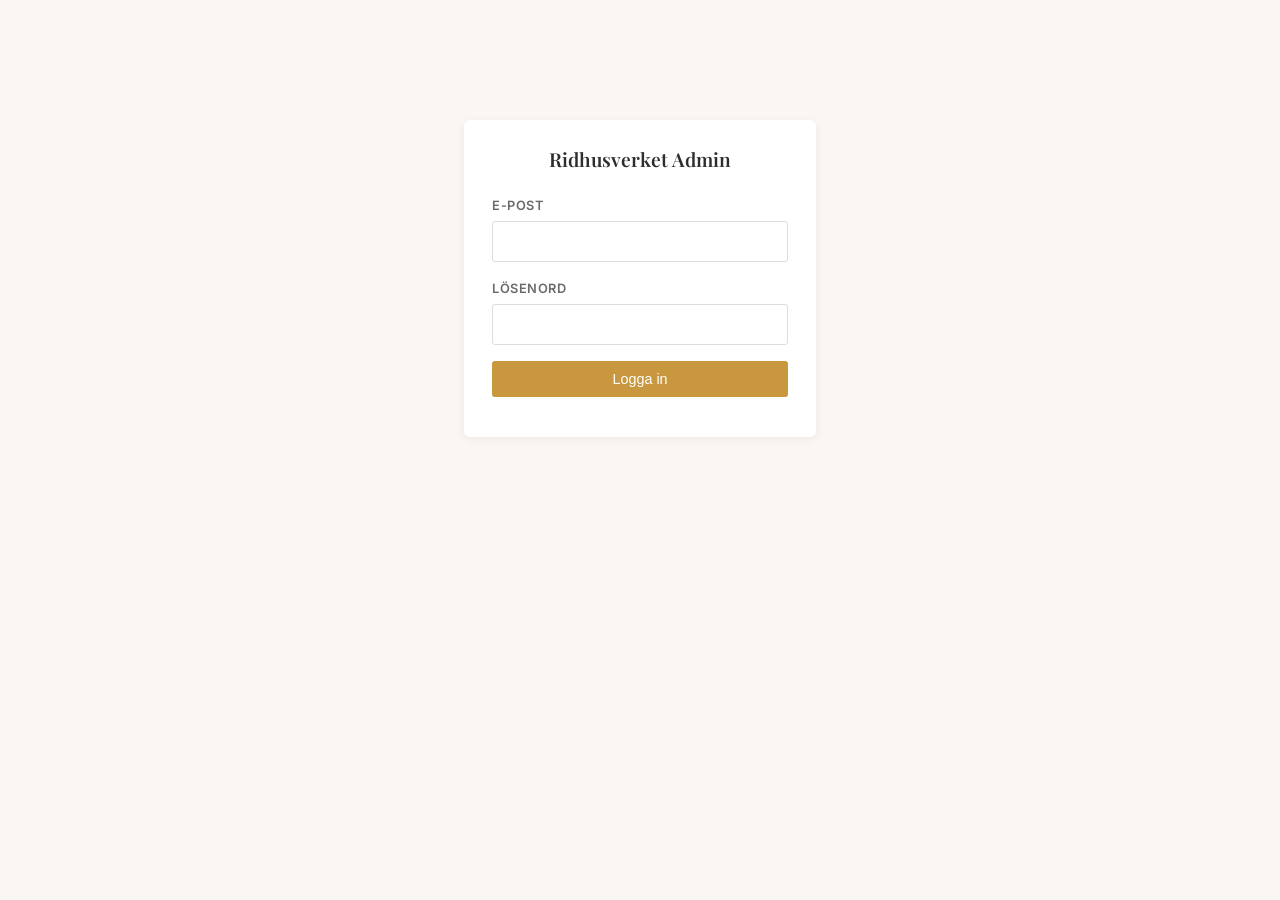
<file: admin.html>
<!DOCTYPE html>
<html lang="sv">
<head>
  <meta charset="UTF-8">
  <meta name="viewport" content="width=device-width, initial-scale=1.0">
  <title>Ridhusverket – Admin CMS</title>
  <link rel="stylesheet" href="css/style.css">
  <style>
    body { background: var(--cream-light); font-family: 'Inter', sans-serif; }
    .admin-header { background: var(--navy); padding: 16px 24px; display: flex; align-items: center; justify-content: space-between; position: sticky; top: 0; z-index: 100; }
    .admin-header h1 { color: #fff; font-size: 1.1rem; font-family: 'Playfair Display', serif; }
    .admin-header .logo span { color: var(--gold); }
    .admin-nav { display: flex; gap: 8px; align-items: center; }
    .admin-nav button, .admin-nav a { background: rgba(255,255,255,0.1); color: #fff; border: none; padding: 8px 16px; border-radius: 3px; cursor: pointer; font-size: 0.85rem; text-decoration: none; }
    .admin-nav button:hover, .admin-nav a:hover { background: rgba(255,255,255,0.2); }
    .admin-nav .active { background: var(--gold); }
    .admin-container { max-width: 900px; margin: 32px auto; padding: 0 24px; }
    .admin-card { background: #fff; border-radius: 6px; padding: 28px; margin-bottom: 24px; box-shadow: 0 2px 10px rgba(0,0,0,0.06); }
    .admin-card h2 { font-size: 1.2rem; margin-bottom: 4px; font-family: 'Playfair Display', serif; }
    .admin-card .key { font-size: 0.8rem; color: var(--text-light); margin-bottom: 16px; font-family: monospace; }
    .field { margin-bottom: 16px; }
    .field label { display: block; font-size: 0.8rem; font-weight: 600; text-transform: uppercase; letter-spacing: 0.5px; color: var(--text-light); margin-bottom: 4px; }
    .field input, .field textarea, .field select { width: 100%; padding: 10px 12px; border: 1px solid #ddd; border-radius: 3px; font-size: 0.95rem; font-family: 'Inter', sans-serif; }
    .field textarea { min-height: 100px; resize: vertical; }
    .field input:focus, .field textarea:focus { outline: none; border-color: var(--gold); }
    .save-btn { background: var(--gold); color: #fff; border: none; padding: 10px 24px; border-radius: 3px; cursor: pointer; font-size: 0.9rem; font-weight: 500; }
    .save-btn:hover { background: var(--gold-light); }
    .save-btn.saved { background: #2E7D32; }
    .status-msg { display: inline-block; margin-left: 12px; font-size: 0.85rem; color: #2E7D32; opacity: 0; transition: opacity 0.3s; }
    .status-msg.show { opacity: 1; }
    .login-box { max-width: 400px; margin: 120px auto; }
    .login-box h2 { text-align: center; margin-bottom: 24px; }
    .hidden { display: none; }
    .tabs { display: flex; gap: 8px; margin-bottom: 24px; flex-wrap: wrap; }
    .tab { padding: 8px 20px; border: 1px solid #ddd; border-radius: 3px; cursor: pointer; background: #fff; font-size: 0.9rem; }
    .tab.active { background: var(--navy); color: #fff; border-color: var(--navy); }
    .list-items { border: 1px solid #eee; border-radius: 4px; padding: 12px; margin-top: 8px; }
    .list-item { display: flex; gap: 8px; margin-bottom: 8px; align-items: start; }
    .list-item input, .list-item textarea { flex: 1; padding: 8px; border: 1px solid #ddd; border-radius: 3px; font-size: 0.9rem; font-family: 'Inter', sans-serif; }
    .list-item textarea { min-height: 40px; resize: vertical; }
    .remove-item { background: #e74c3c; color: #fff; border: none; padding: 6px 10px; border-radius: 3px; cursor: pointer; font-size: 0.8rem; flex-shrink: 0; }
    .add-item { background: var(--navy); color: #fff; border: none; padding: 6px 14px; border-radius: 3px; cursor: pointer; font-size: 0.85rem; margin-top: 8px; }
    .gallery-grid-admin { display: grid; grid-template-columns: repeat(4, 1fr); gap: 12px; margin-top: 12px; }
    .gallery-admin-item { position: relative; aspect-ratio: 4/3; border-radius: 4px; overflow: hidden; }
    .gallery-admin-item img { width: 100%; height: 100%; object-fit: cover; }
    .gallery-admin-item .remove-item { position: absolute; top: 4px; right: 4px; padding: 4px 8px; }
    .upload-zone { border: 2px dashed #ccc; border-radius: 6px; padding: 24px; text-align: center; cursor: pointer; transition: border-color 0.3s, background 0.3s; margin-top: 8px; }
    .upload-zone:hover, .upload-zone.dragover { border-color: var(--gold); background: rgba(200,151,62,0.05); }
    .upload-zone p { color: var(--text-light); font-size: 0.9rem; margin: 0; }
    .upload-zone .upload-icon { font-size: 2rem; margin-bottom: 8px; }
    .upload-zone input[type="file"] { display: none; }
    .upload-progress { height: 4px; background: #eee; border-radius: 2px; margin-top: 8px; overflow: hidden; display: none; }
    .upload-progress .bar { height: 100%; background: var(--gold); width: 0%; transition: width 0.3s; }
    .image-preview { display: flex; align-items: center; gap: 12px; margin-top: 8px; }
    .image-preview img { width: 80px; height: 60px; object-fit: cover; border-radius: 4px; border: 1px solid #ddd; }
    .image-preview .filename { font-size: 0.85rem; color: var(--text-light); }
    .gallery-upload { grid-column: 1 / -1; }
  </style>
</head>
<body>

  <!-- LOGIN -->
  <div id="login-screen">
    <div class="admin-container login-box">
      <div class="admin-card">
        <h2 style="text-align:center; margin-bottom:24px;">Ridhusverket Admin</h2>
        <form id="login-form">
          <div class="field">
            <label>E-post</label>
            <input type="email" id="login-email" required>
          </div>
          <div class="field">
            <label>Lösenord</label>
            <input type="password" id="login-password" required>
          </div>
          <button type="submit" class="save-btn" style="width:100%;">Logga in</button>
          <p id="login-error" style="color:#e74c3c; font-size:0.85rem; margin-top:12px; text-align:center;"></p>
        </form>
      </div>
    </div>
  </div>

  <!-- ADMIN PANEL -->
  <div id="admin-panel" class="hidden">
    <div class="admin-header">
      <h1 class="logo">RIDHUS<span>VERKET</span> CMS</h1>
      <div class="admin-nav">
        <a href="index.html" target="_blank">Visa sidan</a>
        <button onclick="logout()">Logga ut</button>
      </div>
    </div>

    <div class="admin-container">
      <!-- Page tabs -->
      <div class="tabs" id="page-tabs">
        <div class="tab active" data-page="index">Startsida</div>
        <div class="tab" data-page="ridhus">Ridhus</div>
        <div class="tab" data-page="ridanlaggning">Ridanläggning</div>
        <div class="tab" data-page="montage">Montage</div>
        <div class="tab" data-page="settings">Inställningar</div>
      </div>

      <!-- Content area -->
      <div id="content-area"></div>
    </div>
  </div>

<script>
const SUPABASE_URL = 'https://xxbvgzixdaatjygvnbfe.supabase.co';
const SUPABASE_KEY = 'eyJhbGciOiJIUzI1NiIsInR5cCI6IkpXVCJ9.eyJpc3MiOiJzdXBhYmFzZSIsInJlZiI6Inh4YnZneml4ZGFhdGp5Z3ZuYmZlIiwicm9sZSI6ImFub24iLCJpYXQiOjE3NzcxMDkxODYsImV4cCI6MjA5MjY4NTE4Nn0._HvDLpdDqpcpvX5OpIsvR7eBWi_a2M_mhsbCRJSVE1w';

let accessToken = null;
let currentPage = 'index';

function headers(token) {
  return {
    'apikey': SUPABASE_KEY,
    'Authorization': `Bearer ${token || SUPABASE_KEY}`,
    'Content-Type': 'application/json',
    'Prefer': 'return=representation'
  };
}

async function apiGet(endpoint) {
  const res = await fetch(`${SUPABASE_URL}/rest/v1/${endpoint}`, { headers: headers(accessToken) });
  return res.json();
}

async function apiPatch(table, id, data) {
  const res = await fetch(`${SUPABASE_URL}/rest/v1/${table}?id=eq.${id}`, {
    method: 'PATCH', headers: headers(accessToken), body: JSON.stringify(data)
  });
  return res.ok;
}

async function apiPatchByKey(table, key, data) {
  const res = await fetch(`${SUPABASE_URL}/rest/v1/${table}?key=eq.${key}`, {
    method: 'PATCH', headers: headers(accessToken), body: JSON.stringify(data)
  });
  return res.ok;
}

async function apiPost(table, data) {
  const res = await fetch(`${SUPABASE_URL}/rest/v1/${table}`, {
    method: 'POST', headers: headers(accessToken), body: JSON.stringify(data)
  });
  return res.json();
}

// IMAGE UPLOAD
const STORAGE_BUCKET = 'ridhusverket-images';

async function uploadImage(file) {
  const ext = file.name.split('.').pop();
  const fileName = `${Date.now()}-${Math.random().toString(36).substr(2,6)}.${ext}`;
  const path = `uploads/${fileName}`;

  const res = await fetch(`${SUPABASE_URL}/storage/v1/object/${STORAGE_BUCKET}/${path}`, {
    method: 'POST',
    headers: {
      'apikey': SUPABASE_KEY,
      'Authorization': `Bearer ${accessToken}`,
      'Content-Type': file.type,
      'x-upsert': 'true'
    },
    body: file
  });

  if (!res.ok) {
    const err = await res.json();
    throw new Error(err.message || 'Upload failed');
  }

  return `${SUPABASE_URL}/storage/v1/object/public/${STORAGE_BUCKET}/${path}`;
}

function createUploadZone(onUpload, existingUrl) {
  const wrapper = document.createElement('div');
  wrapper.innerHTML = `
    <div class="upload-zone">
      <div class="upload-icon">📁</div>
      <p>Dra och släpp en bild här, eller klicka för att välja</p>
      <input type="file" accept="image/*">
    </div>
    <div class="upload-progress"><div class="bar"></div></div>
    ${existingUrl ? `<div class="image-preview"><img src="${existingUrl}" alt=""><span class="filename">Nuvarande bild</span></div>` : ''}
  `;

  const zone = wrapper.querySelector('.upload-zone');
  const input = wrapper.querySelector('input[type="file"]');
  const progress = wrapper.querySelector('.upload-progress');
  const bar = wrapper.querySelector('.bar');

  zone.addEventListener('click', () => input.click());
  zone.addEventListener('dragover', (e) => { e.preventDefault(); zone.classList.add('dragover'); });
  zone.addEventListener('dragleave', () => zone.classList.remove('dragover'));
  zone.addEventListener('drop', (e) => {
    e.preventDefault();
    zone.classList.remove('dragover');
    if (e.dataTransfer.files.length) handleFile(e.dataTransfer.files[0]);
  });
  input.addEventListener('change', () => { if (input.files.length) handleFile(input.files[0]); });

  async function handleFile(file) {
    if (!file.type.startsWith('image/')) { alert('Bara bildfiler tillåtna'); return; }
    if (file.size > 10 * 1024 * 1024) { alert('Max 10MB per bild'); return; }

    progress.style.display = 'block';
    bar.style.width = '30%';
    zone.querySelector('p').textContent = `Laddar upp ${file.name}...`;

    try {
      bar.style.width = '60%';
      const url = await uploadImage(file);
      bar.style.width = '100%';

      // Show preview
      let preview = wrapper.querySelector('.image-preview');
      if (!preview) {
        preview = document.createElement('div');
        preview.className = 'image-preview';
        wrapper.appendChild(preview);
      }
      preview.innerHTML = `<img src="${url}" alt=""><span class="filename">${file.name} — uppladdad!</span>`;

      zone.querySelector('p').textContent = 'Bild uppladdad! Dra en ny för att byta.';
      setTimeout(() => { progress.style.display = 'none'; bar.style.width = '0%'; }, 1500);

      onUpload(url);
    } catch (err) {
      alert('Uppladdning misslyckades: ' + err.message);
      zone.querySelector('p').textContent = 'Dra och släpp en bild här, eller klicka för att välja';
      progress.style.display = 'none';
    }
  }

  return wrapper;
}

async function apiDelete(table, id) {
  await fetch(`${SUPABASE_URL}/rest/v1/${table}?id=eq.${id}`, {
    method: 'DELETE', headers: headers(accessToken)
  });
}

// LOGIN
document.getElementById('login-form').addEventListener('submit', async (e) => {
  e.preventDefault();
  const email = document.getElementById('login-email').value;
  const password = document.getElementById('login-password').value;

  const res = await fetch(`${SUPABASE_URL}/auth/v1/token?grant_type=password`, {
    method: 'POST',
    headers: { 'apikey': SUPABASE_KEY, 'Content-Type': 'application/json' },
    body: JSON.stringify({ email, password })
  });
  const data = await res.json();

  if (data.access_token) {
    accessToken = data.access_token;
    document.getElementById('login-screen').classList.add('hidden');
    document.getElementById('admin-panel').classList.remove('hidden');
    loadPage('index');
  } else {
    document.getElementById('login-error').textContent = 'Fel e-post eller lösenord';
  }
});

function logout() {
  accessToken = null;
  document.getElementById('login-screen').classList.remove('hidden');
  document.getElementById('admin-panel').classList.add('hidden');
}

// TABS
document.querySelectorAll('.tab').forEach(tab => {
  tab.addEventListener('click', () => {
    document.querySelectorAll('.tab').forEach(t => t.classList.remove('active'));
    tab.classList.add('active');
    const page = tab.dataset.page;
    currentPage = page;
    if (page === 'settings') loadSettings();
    else loadPage(page);
  });
});

// LOAD PAGE SECTIONS
async function loadPage(page) {
  const area = document.getElementById('content-area');
  area.innerHTML = '<p style="color:var(--text-light);">Laddar...</p>';

  const sections = await apiGet(`ridhusverket_sections?page=eq.${page}&order=sort_order`);
  const gallery = await apiGet(`ridhusverket_gallery?page=eq.${page}&order=sort_order`);

  let html = '';

  for (const s of sections) {
    const items = await apiGet(`ridhusverket_list_items?section_id=eq.${s.id}&order=sort_order`);

    html += `<div class="admin-card" data-section-id="${s.id}">
      <h2>${s.section_key}</h2>
      <div class="key">Sida: ${s.page} / Nyckel: ${s.section_key}</div>

      <div class="field">
        <label>Rubrik</label>
        <input type="text" value="${esc(s.heading || '')}" data-field="heading">
      </div>
      <div class="field">
        <label>Underrubrik</label>
        <input type="text" value="${esc(s.subheading || '')}" data-field="subheading">
      </div>
      <div class="field">
        <label>Brödtext (HTML tillåtet)</label>
        <textarea data-field="body">${esc(s.body || '')}</textarea>
      </div>
      <div class="field">
        <label>Bild</label>
        <input type="text" value="${esc(s.image_url || '')}" data-field="image_url" placeholder="Bild-URL (eller ladda upp nedan)">
        <div class="section-upload" data-section-id="${s.id}" data-current-url="${esc(s.image_url || '')}"></div>
      </div>`;

    if (items.length > 0) {
      html += `<div class="field">
        <label>Listpunkter</label>
        <div class="list-items" data-section-id="${s.id}">`;
      for (const item of items) {
        html += `<div class="list-item" data-item-id="${item.id}">
          <input type="text" value="${esc(item.title || '')}" placeholder="Titel (valfritt)" data-item-field="title" style="max-width:200px;">
          <textarea data-item-field="body">${esc(item.body || '')}</textarea>
          <button class="remove-item" onclick="removeItem(${item.id}, this)">Ta bort</button>
        </div>`;
      }
      html += `<button class="add-item" onclick="addItem(${s.id}, this)">+ Lägg till</button>
        </div></div>`;
    } else {
      html += `<div class="field">
        <label>Listpunkter</label>
        <div class="list-items" data-section-id="${s.id}">
          <button class="add-item" onclick="addItem(${s.id}, this)">+ Lägg till</button>
        </div></div>`;
    }

    html += `<button class="save-btn" onclick="saveSection(${s.id}, this)">Spara</button>
      <span class="status-msg">Sparat!</span>
    </div>`;
  }

  // Gallery
  html += `<div class="admin-card">
    <h2>Bildgalleri – ${page}</h2>
    <div class="gallery-grid-admin" id="gallery-admin">`;
  for (const img of gallery) {
    html += `<div class="gallery-admin-item" data-gallery-id="${img.id}">
      <img src="${img.image_url}" alt="${img.alt_text || ''}">
      <button class="remove-item" onclick="removeGallery(${img.id}, this)">×</button>
    </div>`;
  }
  html += `</div>
    <div style="margin-top:16px;" class="gallery-upload">
      <div class="field">
        <label>Ladda upp ny bild till galleriet</label>
        <div id="gallery-upload-zone" data-page="${page}"></div>
      </div>
    </div>
  </div>`;

  area.innerHTML = html;

  // Init section upload zones
  document.querySelectorAll('.section-upload').forEach(el => {
    const sectionId = el.dataset.sectionId;
    const currentUrl = el.dataset.currentUrl;
    const urlInput = el.parentElement.querySelector('[data-field="image_url"]');
    const zone = createUploadZone((url) => {
      urlInput.value = url;
    }, currentUrl || null);
    el.appendChild(zone);
  });

  // Init gallery upload zone
  const galleryZoneEl = document.getElementById('gallery-upload-zone');
  if (galleryZoneEl) {
    const gPage = galleryZoneEl.dataset.page;
    const zone = createUploadZone(async (url) => {
      await apiPost('ridhusverket_gallery', { page: gPage, image_url: url, alt_text: '', sort_order: 99 });
      loadPage(currentPage); // reload to show new image
    });
    galleryZoneEl.appendChild(zone);
  }
}

// LOAD SETTINGS
async function loadSettings() {
  const area = document.getElementById('content-area');
  area.innerHTML = '<p style="color:var(--text-light);">Laddar...</p>';

  const settings = await apiGet('ridhusverket_settings&order=key');

  let html = '<div class="admin-card"><h2>Webbplatsinställningar</h2>';
  for (const s of settings) {
    html += `<div class="field">
      <label>${s.key}</label>
      <input type="text" value="${esc(s.value)}" data-setting-key="${s.key}">
    </div>`;
  }
  html += `<button class="save-btn" onclick="saveSettings(this)">Spara alla</button>
    <span class="status-msg">Sparat!</span>
  </div>`;

  area.innerHTML = html;
}

// SAVE SECTION
async function saveSection(id, btn) {
  const card = btn.closest('.admin-card');
  const data = {};
  card.querySelectorAll('[data-field]').forEach(el => {
    const field = el.dataset.field;
    data[field] = el.value || null;
  });
  data.updated_at = new Date().toISOString();

  await apiPatch('ridhusverket_sections', id, data);

  // Save list items
  const items = card.querySelectorAll('.list-item');
  for (const item of items) {
    const itemId = item.dataset.itemId;
    if (itemId) {
      const itemData = {};
      item.querySelectorAll('[data-item-field]').forEach(el => {
        itemData[el.dataset.itemField] = el.value || null;
      });
      await apiPatch('ridhusverket_list_items', itemId, itemData);
    }
  }

  showSaved(btn);
}

// SAVE SETTINGS
async function saveSettings(btn) {
  const inputs = document.querySelectorAll('[data-setting-key]');
  for (const input of inputs) {
    await apiPatchByKey('ridhusverket_settings', input.dataset.settingKey, {
      value: input.value, updated_at: new Date().toISOString()
    });
  }
  showSaved(btn);
}

// ADD/REMOVE LIST ITEMS
async function addItem(sectionId, btn) {
  const result = await apiPost('ridhusverket_list_items', {
    section_id: sectionId, title: '', body: 'Ny punkt', sort_order: 99
  });
  loadPage(currentPage);
}

async function removeItem(id, btn) {
  if (confirm('Ta bort denna punkt?')) {
    await apiDelete('ridhusverket_list_items', id);
    btn.closest('.list-item').remove();
  }
}

// GALLERY
async function addGallery(page) {
  const url = document.getElementById('new-gallery-url').value;
  const alt = document.getElementById('new-gallery-alt').value;
  if (!url) return;
  await apiPost('ridhusverket_gallery', { page, image_url: url, alt_text: alt, sort_order: 99 });
  loadPage(currentPage);
}

async function removeGallery(id, btn) {
  if (confirm('Ta bort denna bild?')) {
    await apiDelete('ridhusverket_gallery', id);
    btn.closest('.gallery-admin-item').remove();
  }
}

// HELPERS
function esc(str) {
  const div = document.createElement('div');
  div.textContent = str;
  return div.innerHTML.replace(/"/g, '&quot;');
}

function showSaved(btn) {
  btn.classList.add('saved');
  btn.textContent = 'Sparat!';
  const msg = btn.nextElementSibling;
  if (msg) msg.classList.add('show');
  setTimeout(() => {
    btn.classList.remove('saved');
    btn.textContent = 'Spara';
    if (msg) msg.classList.remove('show');
  }, 2000);
}
</script>
</body>
</html>
</file>
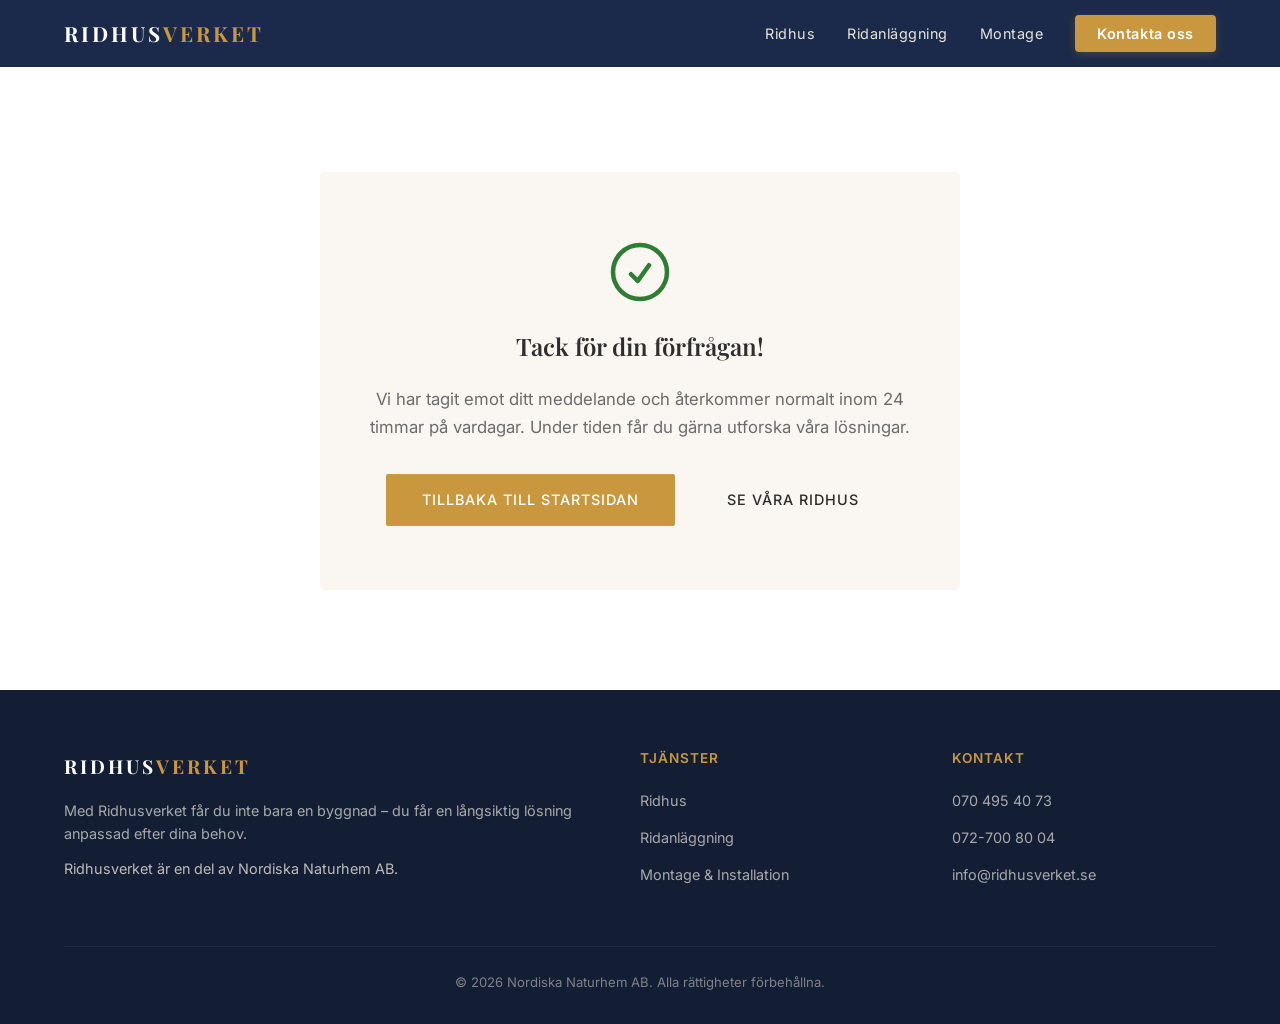
<file: tack.html>
<!DOCTYPE html>
<html lang="sv">
<head>
  <meta charset="UTF-8">
  <meta name="viewport" content="width=device-width, initial-scale=1.0">
  <title>Tack – Ridhusverket</title>
  <meta name="description" content="Tack för din förfrågan. Vi återkommer normalt inom 24 timmar på vardagar.">
  <meta name="robots" content="noindex,nofollow">
  <link rel="stylesheet" href="css/style.css">

  <!-- Google Tag Manager -->
  <script>(function(w,d,s,l,i){w[l]=w[l]||[];w[l].push({'gtm.start':
  new Date().getTime(),event:'gtm.js'});var f=d.getElementsByTagName(s)[0],
  j=d.createElement(s),dl=l!='dataLayer'?'&l='+l:'';j.async=true;j.src=
  'https://www.googletagmanager.com/gtm.js?id='+i+dl;f.parentNode.insertBefore(j,f);
  })(window,document,'script','dataLayer','GTM-W4R2RRFM');</script>
  <!-- End Google Tag Manager -->
</head>
<body>
  <!-- Google Tag Manager (noscript) -->
  <noscript><iframe src="https://www.googletagmanager.com/ns.html?id=GTM-W4R2RRFM"
  height="0" width="0" style="display:none;visibility:hidden"></iframe></noscript>
  <!-- End Google Tag Manager (noscript) -->

  <!-- HEADER -->
  <header class="site-header scrolled">
    <nav class="nav-inner">
      <a href="index.html" class="logo">RIDHUS<span>VERKET</span></a>
      <ul class="nav-links">
        <li><a href="ridhus.html">Ridhus</a></li>
        <li><a href="ridanlaggning.html">Ridanläggning</a></li>
        <li><a href="montage.html">Montage</a></li>
        <li><a href="kontakt.html" class="nav-cta">Kontakta oss</a></li>
      </ul>
      <button class="menu-toggle" aria-label="Meny"><span></span><span></span><span></span></button>
    </nav>
  </header>

  <!-- SPACER for fixed header -->
  <div style="height:72px;"></div>

  <!-- THANK YOU -->
  <section class="section">
    <div class="container">
      <div style="max-width:640px; margin:0 auto; padding:64px 32px; background:var(--cream-light); border-radius:4px; text-align:center;">
        <svg xmlns="http://www.w3.org/2000/svg" width="72" height="72" fill="none" viewBox="0 0 24 24" stroke-width="1.5" stroke="currentColor" style="margin:0 auto 24px; display:block; color:#2e7d32;">
          <path stroke-linecap="round" stroke-linejoin="round" d="M9 12.75 11.25 15 15 9.75M21 12a9 9 0 1 1-18 0 9 9 0 0 1 18 0Z"/>
        </svg>
        <h1 style="margin-bottom:16px;">Tack för din förfrågan!</h1>
        <div class="accent-line" style="margin:0 auto 24px;"></div>
        <p style="color:var(--text-light); font-size:1.05rem; margin-bottom:32px;">
          Vi har tagit emot ditt meddelande och återkommer normalt inom 24 timmar på vardagar.
          Under tiden får du gärna utforska våra lösningar.
        </p>
        <div style="display:flex; gap:16px; justify-content:center; flex-wrap:wrap;">
          <a href="index.html" class="btn btn-gold">Tillbaka till startsidan</a>
          <a href="ridhus.html" class="btn">Se våra ridhus</a>
        </div>
      </div>
    </div>
  </section>

  <!-- FOOTER -->
  <footer class="site-footer">
    <div class="container">
      <div class="footer-grid">
        <div class="footer-brand">
          <span class="logo">RIDHUS<span>VERKET</span></span>
          <p>Med Ridhusverket får du inte bara en byggnad – du får en långsiktig lösning anpassad efter dina behov.</p>
          <p style="margin-top:12px; font-size:0.9rem; opacity:0.8;">Ridhusverket är en del av Nordiska Naturhem AB.</p>
        </div>
        <div class="footer-col">
          <h4>Tjänster</h4>
          <ul>
            <li><a href="ridhus.html">Ridhus</a></li>
            <li><a href="ridanlaggning.html">Ridanläggning</a></li>
            <li><a href="montage.html">Montage & Installation</a></li>
          </ul>
        </div>
        <div class="footer-col">
          <h4>Kontakt</h4>
          <ul>
            <li><a href="tel:+46704954073">070 495 40 73</a></li>
            <li><a href="tel:+46727008004">072-700 80 04</a></li>
            <li><a href="mailto:info@ridhusverket.se">info@ridhusverket.se</a></li>
          </ul>
        </div>
      </div>
      <div class="footer-bottom">&copy; 2026 Nordiska Naturhem AB. Alla rättigheter förbehållna.</div>
    </div>
  </footer>

  <script src="js/main.js"></script>

  <!-- Konverteringsspårning: körs endast om besökaren kommer från formuläret -->
  <script>
    (function () {
      var params = new URLSearchParams(window.location.search);
      if (params.get('submitted') === '1') {
        var service = params.get('service') || 'ej_angivet';

        // GTM dataLayer push — konfigurera triggers i GTM för dessa events
        window.dataLayer = window.dataLayer || [];
        // Generisk form_submit (skapa GA4 Event-tag i GTM som lyssnar på event = 'form_submit')
        window.dataLayer.push({
          event: 'form_submit',
          form_id: 'contact-form',
          service: service
        });
        // Lead-event (skapa GA4 Event-tag i GTM som lyssnar på event = 'generate_lead'
        // och markera den som Key Event/konvertering i GA4)
        window.dataLayer.push({
          event: 'generate_lead',
          currency: 'SEK',
          value: 0,
          service: service
        });
        // Google Ads konvertering hanteras numera helt i GTM:
        // skapa en "Google Ads Conversion Tracking"-tag som triggas av event = 'generate_lead'.
        // Rensa URL så att refresh inte räknas som ny konvertering
        if (window.history && window.history.replaceState) {
          window.history.replaceState({}, document.title, window.location.pathname);
        }
      }
    })();
  </script>
</body>
</html>
</file>
<file: css/style.css>
/* ===== RIDHUSVERKET - Global Styles ===== */
@import url('https://fonts.googleapis.com/css2?family=Playfair+Display:wght@400;600;700&family=Inter:wght@300;400;500;600&display=swap');

:root {
  --navy: #1B2A4A;
  --navy-dark: #131E35;
  --gold: #C8973E;
  --gold-light: #D4A94E;
  --cream: #F5F0E8;
  --cream-light: #FAF7F2;
  --white: #FFFFFF;
  --text: #2D2D2D;
  --text-light: #6B6B6B;
  --text-on-dark: #E8E4DC;
}

*, *::before, *::after { box-sizing: border-box; margin: 0; padding: 0; }

html { scroll-behavior: smooth; }

body {
  font-family: 'Inter', sans-serif;
  color: var(--text);
  line-height: 1.7;
  font-size: 16px;
  background: var(--white);
}

h1, h2, h3, h4 {
  font-family: 'Playfair Display', serif;
  line-height: 1.2;
  font-weight: 600;
}

img { max-width: 100%; height: auto; display: block; }
a { text-decoration: none; color: inherit; }

.container {
  max-width: 1200px;
  margin: 0 auto;
  padding: 0 24px;
}

/* ===== HEADER / NAV ===== */
.site-header {
  position: fixed;
  top: 0;
  left: 0;
  right: 0;
  z-index: 1000;
  background: var(--navy);
  transition: background 0.3s, box-shadow 0.3s;
}

.site-header.scrolled {
  background: var(--navy-dark);
  box-shadow: 0 2px 20px rgba(0,0,0,0.3);
}

.nav-inner {
  display: flex;
  align-items: center;
  justify-content: space-between;
  padding: 16px 24px;
  max-width: 1200px;
  margin: 0 auto;
}

.logo {
  font-family: 'Playfair Display', serif;
  font-size: 1.3rem;
  font-weight: 700;
  color: var(--white);
  letter-spacing: 3px;
  text-transform: uppercase;
}

.logo span { color: var(--gold); }

.nav-links {
  display: flex;
  list-style: none;
  gap: 32px;
  align-items: center;
}

.nav-links a {
  color: var(--text-on-dark);
  font-size: 0.9rem;
  font-weight: 400;
  letter-spacing: 0.5px;
  transition: color 0.3s;
  position: relative;
}

.nav-links a::after {
  content: '';
  position: absolute;
  bottom: -4px;
  left: 0;
  width: 0;
  height: 2px;
  background: var(--gold);
  transition: width 0.3s;
}

.nav-links a:hover { color: var(--gold); }
.nav-links a:hover::after, .nav-links a.active::after { width: 100%; }
.nav-links a.active { color: var(--gold); }

/* Header CTA button — overrides nav-links a defaults */
.nav-links a.nav-cta {
  background: var(--gold);
  color: var(--white);
  padding: 10px 22px;
  border-radius: 4px;
  font-weight: 600;
  letter-spacing: 0.04em;
  transition: background 0.25s ease, transform 0.25s ease, box-shadow 0.25s ease;
  box-shadow: 0 2px 10px rgba(200, 151, 62, 0.25);
}
.nav-links a.nav-cta::after { display: none; }
.nav-links a.nav-cta:hover {
  background: var(--gold-light);
  color: var(--white);
  transform: translateY(-1px);
  box-shadow: 0 4px 14px rgba(200, 151, 62, 0.4);
}

/* Mobile menu */
.menu-toggle {
  display: none;
  background: none;
  border: none;
  cursor: pointer;
  padding: 8px;
}

.menu-toggle span {
  display: block;
  width: 24px;
  height: 2px;
  background: var(--white);
  margin: 6px 0;
  transition: 0.3s;
}

/* ===== HERO ===== */
.hero {
  position: relative;
  height: 100vh;
  min-height: 600px;
  display: flex;
  align-items: center;
  justify-content: center;
  overflow: hidden;
}

.hero-media {
  position: absolute;
  top: 0; left: 0; right: 0; bottom: 0;
}

.hero-media video,
.hero-media img {
  width: 100%;
  height: 100%;
  object-fit: cover;
}

.hero-overlay {
  position: absolute;
  top: 0; left: 0; right: 0; bottom: 0;
  background: linear-gradient(
    to bottom,
    rgba(19,30,53,0.5) 0%,
    rgba(19,30,53,0.3) 50%,
    rgba(19,30,53,0.7) 100%
  );
}

.hero-content {
  position: relative;
  z-index: 2;
  text-align: center;
  color: var(--white);
  padding: 0 24px;
}

.hero-content h1 {
  font-size: clamp(2.5rem, 6vw, 4.5rem);
  font-weight: 700;
  letter-spacing: 3px;
  margin-bottom: 16px;
  text-shadow: 0 2px 20px rgba(0,0,0,0.3);
}

.hero-content p {
  font-size: 1.15rem;
  font-weight: 300;
  max-width: 600px;
  margin: 0 auto 32px;
  opacity: 0.9;
}

.btn {
  display: inline-block;
  padding: 14px 36px;
  border-radius: 2px;
  font-size: 0.9rem;
  font-weight: 500;
  letter-spacing: 1px;
  text-transform: uppercase;
  transition: all 0.3s;
  cursor: pointer;
  border: none;
}

.btn-gold {
  background: var(--gold);
  color: var(--white);
}
.btn-gold:hover { background: var(--gold-light); transform: translateY(-2px); }

.btn-outline {
  background: transparent;
  color: var(--white);
  border: 1px solid rgba(255,255,255,0.5);
}
.btn-outline:hover { border-color: var(--gold); color: var(--gold); }

.btn-navy {
  background: var(--navy);
  color: var(--white);
}
.btn-navy:hover { background: var(--navy-dark); transform: translateY(-2px); }

/* ===== PAGE HERO (sub-pages) ===== */
.page-hero {
  position: relative;
  height: 55vh;
  min-height: 400px;
  display: flex;
  align-items: center;
  justify-content: center;
  overflow: hidden;
}

.page-hero .hero-media img {
  width: 100%;
  height: 100%;
  object-fit: cover;
}

.page-hero .hero-overlay {
  background: linear-gradient(
    to bottom,
    rgba(19,30,53,0.4) 0%,
    rgba(19,30,53,0.6) 100%
  );
}

.page-hero .hero-content h1 {
  font-size: clamp(2rem, 5vw, 3.5rem);
}

/* ===== SECTIONS ===== */
.section {
  padding: 100px 0;
}

.section-cream { background: var(--cream-light); }
.section-navy { background: var(--navy); color: var(--white); }
.section-navy .text-light { color: var(--text-on-dark); }

.section-header {
  text-align: center;
  margin-bottom: 64px;
}

.section-header h2 {
  font-size: clamp(1.8rem, 3.5vw, 2.8rem);
  margin-bottom: 16px;
}

.section-header .accent-line {
  width: 60px;
  height: 3px;
  background: var(--gold);
  margin: 16px auto;
}

.section-header p {
  color: var(--text-light);
  max-width: 640px;
  margin: 0 auto;
  font-size: 1.05rem;
}

.section-navy .section-header p { color: var(--text-on-dark); }

/* ===== TWO-COLUMN LAYOUT ===== */
.split {
  display: grid;
  grid-template-columns: 1fr 1fr;
  gap: 64px;
  align-items: center;
}

.split-image {
  border-radius: 4px;
  overflow: hidden;
  box-shadow: 0 12px 40px rgba(0,0,0,0.12);
}

.split-image img {
  width: 100%;
  height: 100%;
  object-fit: cover;
  min-height: 350px;
}

.split-text h2 {
  font-size: clamp(1.6rem, 3vw, 2.2rem);
  margin-bottom: 20px;
}

.split-text .accent-line {
  width: 50px;
  height: 3px;
  background: var(--gold);
  margin-bottom: 20px;
}

.split-text p {
  color: var(--text-light);
  margin-bottom: 16px;
  font-size: 1.02rem;
}

.split-text ul {
  list-style: none;
  margin: 20px 0;
}

.split-text ul li {
  padding: 8px 0 8px 28px;
  position: relative;
  color: var(--text-light);
}

.split-text ul li::before {
  content: '';
  position: absolute;
  left: 0;
  top: 16px;
  width: 12px;
  height: 2px;
  background: var(--gold);
}

/* ===== SERVICE CARDS ===== */
.services-grid {
  display: grid;
  grid-template-columns: repeat(3, 1fr);
  gap: 32px;
}

.service-card {
  background: var(--white);
  border-radius: 4px;
  overflow: hidden;
  box-shadow: 0 4px 20px rgba(0,0,0,0.08);
  transition: transform 0.3s, box-shadow 0.3s;
}

.service-card:hover {
  transform: translateY(-6px);
  box-shadow: 0 12px 40px rgba(0,0,0,0.15);
}

.service-card-image {
  height: 240px;
  overflow: hidden;
}

.service-card-image img {
  width: 100%;
  height: 100%;
  object-fit: cover;
  transition: transform 0.5s;
}

.service-card:hover .service-card-image img { transform: scale(1.05); }

.service-card-body {
  padding: 28px;
}

.service-card-body h3 {
  font-size: 1.3rem;
  margin-bottom: 12px;
}

.service-card-body p {
  color: var(--text-light);
  font-size: 0.95rem;
  margin-bottom: 20px;
}

.card-link {
  display: inline-flex;
  align-items: center;
  gap: 8px;
  color: var(--gold);
  font-weight: 500;
  font-size: 0.9rem;
  text-transform: uppercase;
  letter-spacing: 0.5px;
}

.card-link::after {
  content: '→';
  transition: transform 0.3s;
}

.card-link:hover::after { transform: translateX(4px); }

/* ===== IMAGE GALLERY / GRID ===== */
.gallery-grid {
  display: grid;
  grid-template-columns: repeat(3, 1fr);
  gap: 16px;
}

.gallery-grid.cols-4 {
  grid-template-columns: repeat(4, 1fr);
}

.gallery-item {
  border-radius: 4px;
  overflow: hidden;
  aspect-ratio: 4/3;
  cursor: pointer;
}

.gallery-item img {
  width: 100%;
  height: 100%;
  object-fit: cover;
  transition: transform 0.5s;
}

.gallery-item:hover img { transform: scale(1.08); }

/* ===== CTA BANNER ===== */
.cta-banner {
  text-align: center;
  padding: 80px 24px;
  background: var(--navy);
  color: var(--white);
}

.cta-banner h2 {
  font-size: clamp(1.6rem, 3vw, 2.4rem);
  margin-bottom: 12px;
}

.cta-banner p {
  color: var(--text-on-dark);
  margin-bottom: 32px;
  font-size: 1.05rem;
}

/* ===== FEATURES ICONS ROW ===== */
.features-row {
  display: grid;
  grid-template-columns: repeat(4, 1fr);
  gap: 40px;
  text-align: center;
}

.feature-item svg {
  width: 48px;
  height: 48px;
  margin: 0 auto 16px;
  color: var(--gold);
}

.feature-item h4 {
  font-family: 'Inter', sans-serif;
  font-size: 1rem;
  font-weight: 600;
  margin-bottom: 8px;
}

.feature-item p {
  font-size: 0.9rem;
  color: var(--text-light);
}

/* ===== PRODUCT SECTIONS (Ridhus page) ===== */
.product-section {
  padding: 80px 0;
}

.product-section:nth-child(even) { background: var(--cream-light); }

.product-header {
  margin-bottom: 40px;
}

.product-header h2 {
  font-size: clamp(1.5rem, 3vw, 2.2rem);
  margin-bottom: 12px;
}

.product-header .accent-line {
  width: 50px;
  height: 3px;
  background: var(--gold);
  margin-bottom: 16px;
}

/* ===== PROCESS STEPS ===== */
.process-steps {
  display: grid;
  grid-template-columns: repeat(3, 1fr);
  gap: 40px;
  counter-reset: step;
}

.process-step {
  position: relative;
  padding: 32px;
  background: var(--white);
  border-radius: 4px;
  box-shadow: 0 4px 20px rgba(0,0,0,0.06);
}

.process-step::before {
  counter-increment: step;
  content: counter(step, decimal-leading-zero);
  font-family: 'Playfair Display', serif;
  font-size: 2.5rem;
  font-weight: 700;
  color: var(--gold);
  opacity: 0.3;
  display: block;
  margin-bottom: 12px;
}

.process-step h4 {
  font-family: 'Inter', sans-serif;
  font-size: 1.05rem;
  font-weight: 600;
  margin-bottom: 8px;
}

.process-step p {
  font-size: 0.92rem;
  color: var(--text-light);
}

/* ===== CONTACT FORM ===== */
.contact-grid {
  display: grid;
  grid-template-columns: 1fr 1fr;
  gap: 64px;
}

.contact-info h3 {
  font-size: 1.4rem;
  margin-bottom: 20px;
}

.contact-info p {
  color: var(--text-light);
  margin-bottom: 24px;
}

.contact-detail {
  display: flex;
  align-items: center;
  gap: 16px;
  margin-bottom: 20px;
}

.contact-detail svg {
  width: 24px;
  height: 24px;
  color: var(--gold);
  flex-shrink: 0;
}

.contact-detail a {
  color: var(--text);
  font-weight: 500;
}

.contact-detail a:hover { color: var(--gold); }

.contact-form label {
  display: block;
  font-size: 0.85rem;
  font-weight: 500;
  margin-bottom: 6px;
  letter-spacing: 0.5px;
  text-transform: uppercase;
  color: var(--text-light);
}

.contact-form input,
.contact-form textarea,
.contact-form select {
  width: 100%;
  padding: 12px 16px;
  border: 1px solid #DDD;
  border-radius: 2px;
  font-family: 'Inter', sans-serif;
  font-size: 0.95rem;
  margin-bottom: 20px;
  transition: border-color 0.3s;
  background: var(--white);
}

.contact-form input:focus,
.contact-form textarea:focus,
.contact-form select:focus {
  outline: none;
  border-color: var(--gold);
}

.contact-form textarea { resize: vertical; min-height: 120px; }

/* ===== FOOTER ===== */
.site-footer {
  background: var(--navy-dark);
  color: var(--text-on-dark);
  padding: 60px 0 30px;
}

.footer-grid {
  display: grid;
  grid-template-columns: 2fr 1fr 1fr;
  gap: 48px;
  margin-bottom: 48px;
}

.footer-brand .logo { font-size: 1.2rem; margin-bottom: 16px; display: block; }

.footer-brand p {
  font-size: 0.9rem;
  opacity: 0.7;
  line-height: 1.6;
}

.footer-col h4 {
  font-family: 'Inter', sans-serif;
  font-size: 0.85rem;
  font-weight: 600;
  text-transform: uppercase;
  letter-spacing: 1px;
  color: var(--gold);
  margin-bottom: 20px;
}

.footer-col ul { list-style: none; }

.footer-col ul li { margin-bottom: 10px; }

.footer-col ul li a {
  font-size: 0.9rem;
  opacity: 0.7;
  transition: opacity 0.3s, color 0.3s;
}

.footer-col ul li a:hover { opacity: 1; color: var(--gold); }

.footer-bottom {
  border-top: 1px solid rgba(255,255,255,0.1);
  padding-top: 24px;
  text-align: center;
  font-size: 0.82rem;
  opacity: 0.5;
}

/* ===== LIGHTBOX ===== */
.lightbox {
  display: none;
  position: fixed;
  top: 0; left: 0; right: 0; bottom: 0;
  background: rgba(0,0,0,0.9);
  z-index: 9999;
  align-items: center;
  justify-content: center;
  cursor: pointer;
}

.lightbox.active { display: flex; }

.lightbox img {
  max-width: 90vw;
  max-height: 90vh;
  object-fit: contain;
  border-radius: 4px;
}

/* ===== RESPONSIVE ===== */
@media (max-width: 960px) {
  .split { grid-template-columns: 1fr; gap: 40px; }
  .split.reverse .split-image { order: -1; }
  .services-grid { grid-template-columns: 1fr 1fr; }
  .features-row { grid-template-columns: repeat(2, 1fr); gap: 32px; }
  .process-steps { grid-template-columns: 1fr 1fr; }
  .contact-grid { grid-template-columns: 1fr; }
  .footer-grid { grid-template-columns: 1fr 1fr; }
  .gallery-grid { grid-template-columns: repeat(2, 1fr); }
  .gallery-grid.cols-4 { grid-template-columns: repeat(2, 1fr); }
}

@media (max-width: 640px) {
  .nav-links { display: none; }
  .nav-links.open {
    display: flex;
    flex-direction: column;
    position: absolute;
    top: 100%;
    left: 0; right: 0;
    background: var(--navy-dark);
    padding: 24px;
    gap: 20px;
  }
  .menu-toggle { display: block; }
  .services-grid { grid-template-columns: 1fr; }
  .features-row { grid-template-columns: 1fr; }
  .process-steps { grid-template-columns: 1fr; }
  .footer-grid { grid-template-columns: 1fr; gap: 32px; }
  .hero { min-height: 500px; }
  .section { padding: 64px 0; }
  .gallery-grid { grid-template-columns: 1fr 1fr; }
}

/* ===== SECTION DETAIL (specs & pricing) ===== */
.section-detail {
  max-width: 900px;
  margin: 56px auto 0;
}
.section-detail h3 {
  font-size: 1.4rem;
  margin: 36px 0 14px;
}
.section-detail h3:first-child { margin-top: 0; }
.section-detail p {
  color: var(--text-light);
  margin-bottom: 16px;
  font-size: 1.02rem;
}
.section-detail .price-from {
  color: var(--navy);
  font-weight: 600;
}
.size-list {
  list-style: none;
  display: flex;
  flex-wrap: wrap;
  gap: 12px;
  margin: 0 0 20px;
}
.size-list li {
  background: var(--white);
  border: 1px solid rgba(27,42,74,0.12);
  border-radius: 4px;
  padding: 10px 18px;
  font-weight: 500;
  color: var(--navy);
}
</file>
